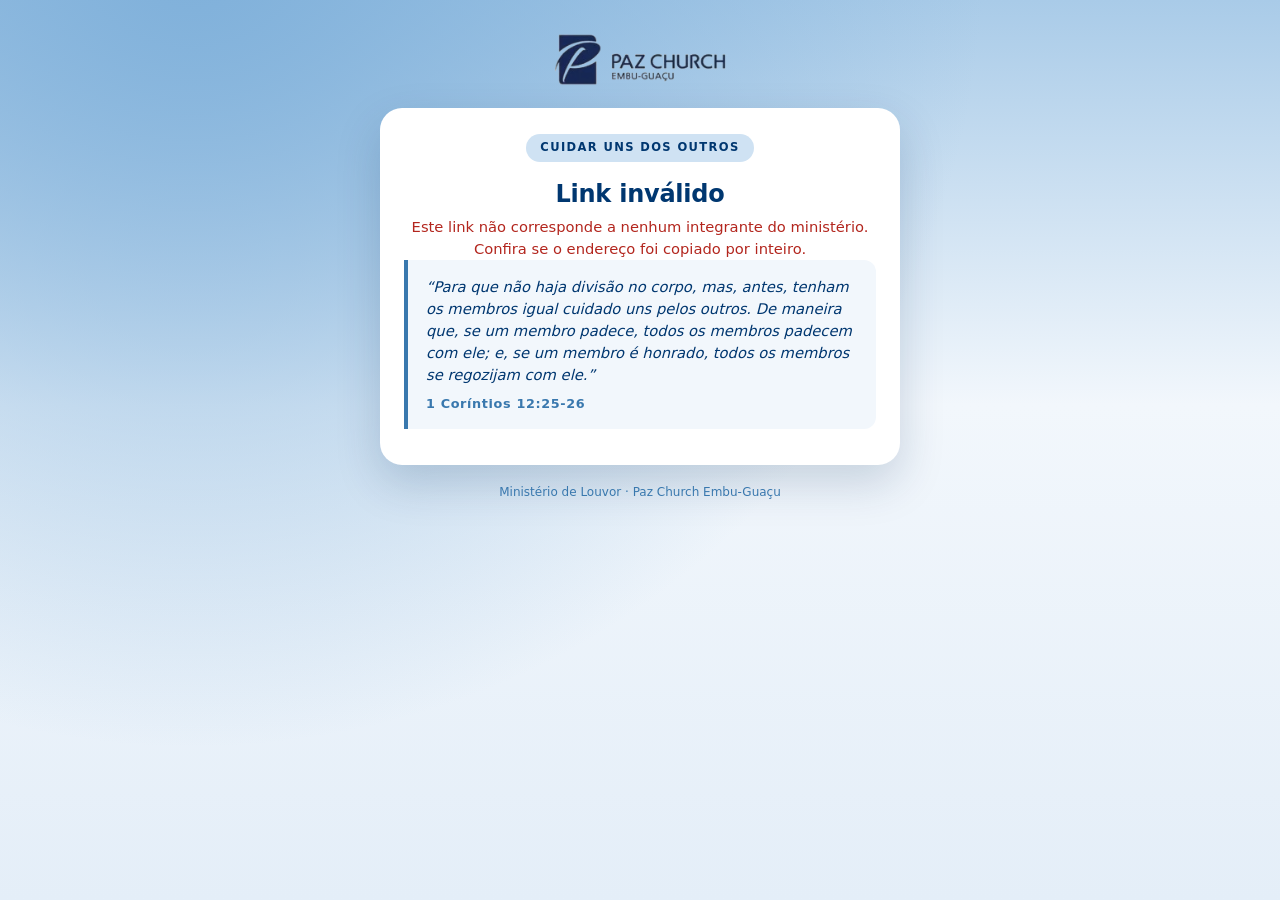
<file: index.html>
<!doctype html>
<html lang="pt-BR">
<head>
<meta charset="utf-8">
<meta name="viewport" content="width=device-width, initial-scale=1">
<meta name="robots" content="noindex">
<title>Cuidar Uns dos Outros | Ministério de Louvor</title>
<link rel="icon" href="assets/logo.png">
<link rel="stylesheet" href="assets/estilo.css">
</head>
<body>
<img class="marca" src="assets/logo.png" alt="Paz Church Embu-Guaçu">

<main class="cartao" id="cartao">
  <p class="subtitulo">Carregando…</p>
</main>

<p class="rodape">Ministério de Louvor · Paz Church Embu-Guaçu</p>

<script src="assets/dados.js"></script>
<script src="assets/sorteio.js"></script>
<script>
const cartao = document.getElementById("cartao");
const token = new URLSearchParams(location.search).get("t") || "";
const encontrado = buscarPorToken(token);

const versiculo =
  '<blockquote class="versiculo">' +
  '“Para que não haja divisão no corpo, mas, antes, tenham os membros igual cuidado uns ' +
  'pelos outros. De maneira que, se um membro padece, todos os membros padecem com ele; ' +
  'e, se um membro é honrado, todos os membros se regozijam com ele.”' +
  '<cite>1 Coríntios 12:25-26</cite></blockquote>';

if (!encontrado) {
  cartao.innerHTML =
    '<span class="selo">Cuidar uns dos outros</span>' +
    '<h1>Link inválido</h1>' +
    '<p class="subtitulo erro">Este link não corresponde a nenhum integrante do ministério. ' +
    'Confira se o endereço foi copiado por inteiro.</p>' +
    versiculo;
} else {
  const semana = numeroDaSemana();
  const pares = sorteioDoGrupo(encontrado.pessoas, semana);
  const sorteado = pares[encontrado.indice].para.nome;
  const virada = formatarData(proximaSegunda());
  // O pronome acompanha o grupo: mulheres tiram mulheres, homens tiram homens.
  const pron = encontrado.grupo === "mulheres" ? "ela" : "ele";

  cartao.innerHTML =
    '<span class="selo">Cuidar uns dos outros</span>' +
    '<h1>Olá, ' + encontrado.pessoa.nome + '!</h1>' +
    '<p class="subtitulo">Esta é a pessoa que você vai cuidar de forma especial nesta semana.</p>' +
    '<div class="revelacao">' +
      '<p class="rotulo">Você tirou</p>' +
      '<p class="sorteado" id="sorteado">&nbsp;</p>' +
    '</div>' +
    versiculo +
    '<ul class="cuidados">' +
      '<li><span class="icone">🙏</span><span>Ore por ' + pron + ' com mais intensidade durante a semana.</span></li>' +
      '<li><span class="icone">💬</span><span>Mande uma mensagem e pergunte como ' + pron + ' está.</span></li>' +
      '<li><span class="icone">❤️</span><span>Pergunte se ' + pron + ' precisa de algo ou tem algum pedido de oração.</span></li>' +
    '</ul>' +
    '<p class="aviso">Mais do que ministrarmos juntos, queremos cuidar uns dos outros como corpo ' +
    'de Cristo. 🫶<br>O próximo sorteio começa na segunda-feira, ' + virada + '.</p>';

  // Na primeira visita da semana o nome passa numa "roleta" antes de parar no sorteado.
  const chave = "revelado:" + token + ":" + semana;
  let jaViu = false;
  try {
    jaViu = localStorage.getItem(chave) === "1";
  } catch (e) {
    jaViu = true; // sem localStorage (navegação privada), mostra direto
  }

  const alvo = document.getElementById("sorteado");

  if (jaViu) {
    alvo.textContent = sorteado;
    alvo.classList.add("parou");
  } else {
    girarRoleta(alvo, encontrado.pessoas, encontrado.pessoa.nome, sorteado, () => {
      try { localStorage.setItem(chave, "1"); } catch (e) {}
    });
  }
}

// Sorteia nomes do grupo em sequência, desacelerando até parar no nome certo.
function girarRoleta(alvo, pessoas, proprioNome, sorteado, aoTerminar) {
  const candidatos = pessoas
    .map((p) => p.nome)
    .filter((nome) => nome !== proprioNome && nome !== sorteado);

  alvo.classList.add("girando");

  const passos = [];
  for (let i = 0; i < 26; i++) {
    passos.push(candidatos[i % candidatos.length]);
  }
  // Embaralha para a sequência não parecer uma lista em ordem.
  for (let i = passos.length - 1; i > 0; i--) {
    const j = Math.floor(Math.random() * (i + 1));
    [passos[i], passos[j]] = [passos[j], passos[i]];
  }
  passos.push(sorteado);

  let i = 0;
  function proximo() {
    alvo.textContent = passos[i];
    const ultimo = i === passos.length - 1;
    if (ultimo) {
      alvo.classList.remove("girando");
      alvo.classList.add("parou");
      if (aoTerminar) aoTerminar();
      return;
    }
    // Intervalo cresce de ~55ms até ~340ms: efeito de roleta perdendo força.
    const progresso = i / (passos.length - 1);
    i++;
    setTimeout(proximo, 55 + Math.pow(progresso, 3) * 285);
  }
  proximo();
}
</script>
</body>
</html>
</file>
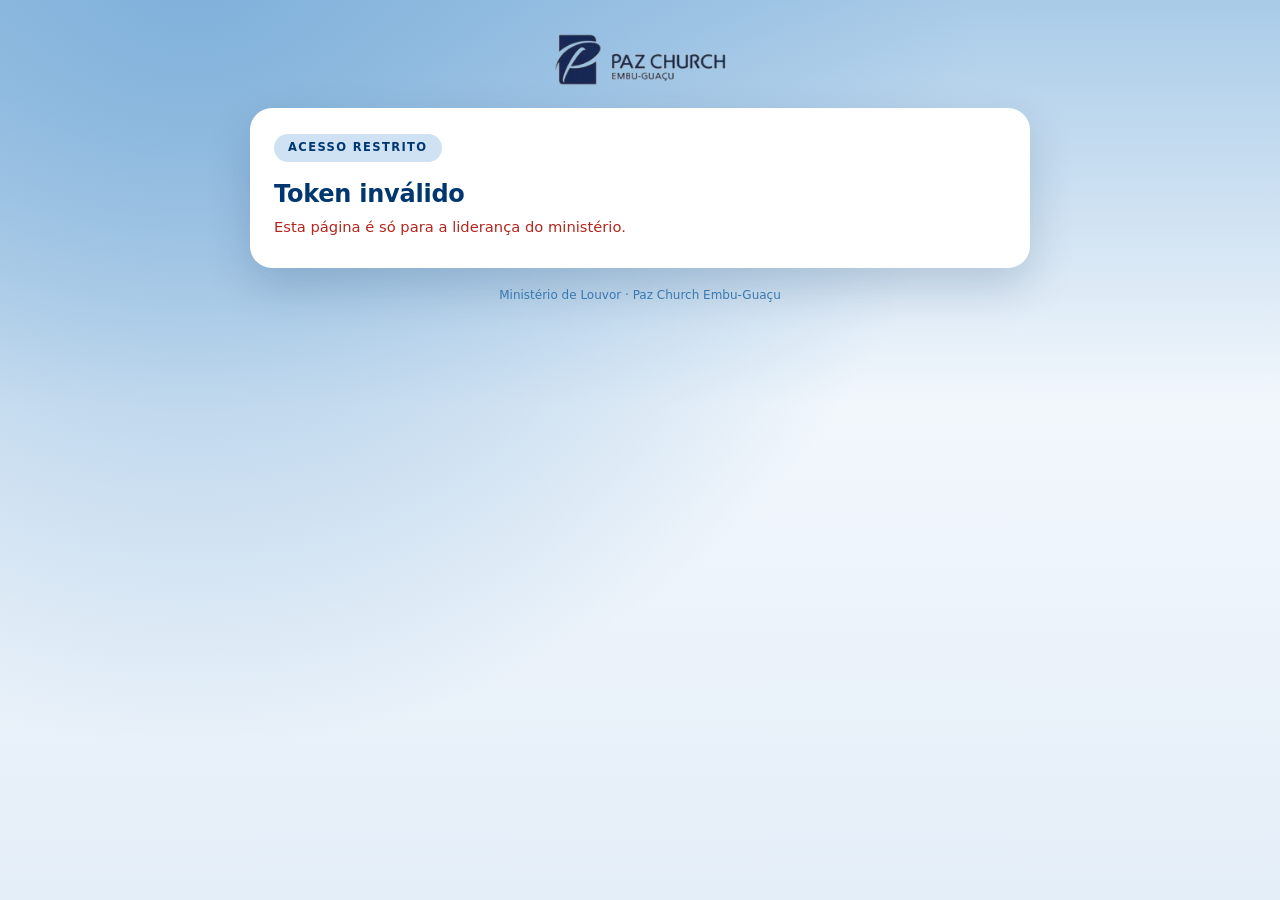
<file: admin.html>
<!doctype html>
<html lang="pt-BR">
<head>
<meta charset="utf-8">
<meta name="viewport" content="width=device-width, initial-scale=1">
<meta name="robots" content="noindex">
<title>Sorteio da semana</title>
<link rel="icon" href="assets/logo.png">
<link rel="stylesheet" href="assets/estilo.css">
</head>
<body>
<img class="marca" src="assets/logo.png" alt="Paz Church Embu-Guaçu">

<main class="cartao largo" id="cartao">
  <p class="subtitulo">Carregando…</p>
</main>

<p class="rodape">Ministério de Louvor · Paz Church Embu-Guaçu</p>

<script src="assets/dados.js"></script>
<script src="assets/sorteio.js"></script>
<script>
const cartao = document.getElementById("cartao");
const params = new URLSearchParams(location.search);

if (params.get("k") !== TOKEN_ADMIN) {
  cartao.innerHTML =
    '<span class="selo">Acesso restrito</span>' +
    '<h1>Token inválido</h1>' +
    '<p class="subtitulo erro">Esta página é só para a liderança do ministério.</p>';
} else {
  // ?semana=N permite conferir semanas passadas ou futuras.
  const semana = params.has("semana") ? Number(params.get("semana")) : numeroDaSemana();
  let html =
    '<span class="selo">Visão da liderança</span>' +
    '<h1>Sorteio da semana ' + semana + '</h1>' +
    '<p class="subtitulo">Semana atual: ' + numeroDaSemana() +
    ' · próxima virada: ' + formatarData(proximaSegunda()) +
    '. Use <code>&semana=N</code> para conferir outra semana.</p>';

  for (const [grupo, pessoas] of Object.entries(GRUPOS)) {
    html += '<h2>' + grupo + '</h2><table><tr><th>Pessoa</th><th>Cuida de</th></tr>';
    for (const par of sorteioDoGrupo(pessoas, semana)) {
      html += '<tr><td>' + par.de.nome + '</td><td>' + par.para.nome + '</td></tr>';
    }
    html += '</table>';
  }
  cartao.innerHTML = html;
}
</script>
</body>
</html>
</file>
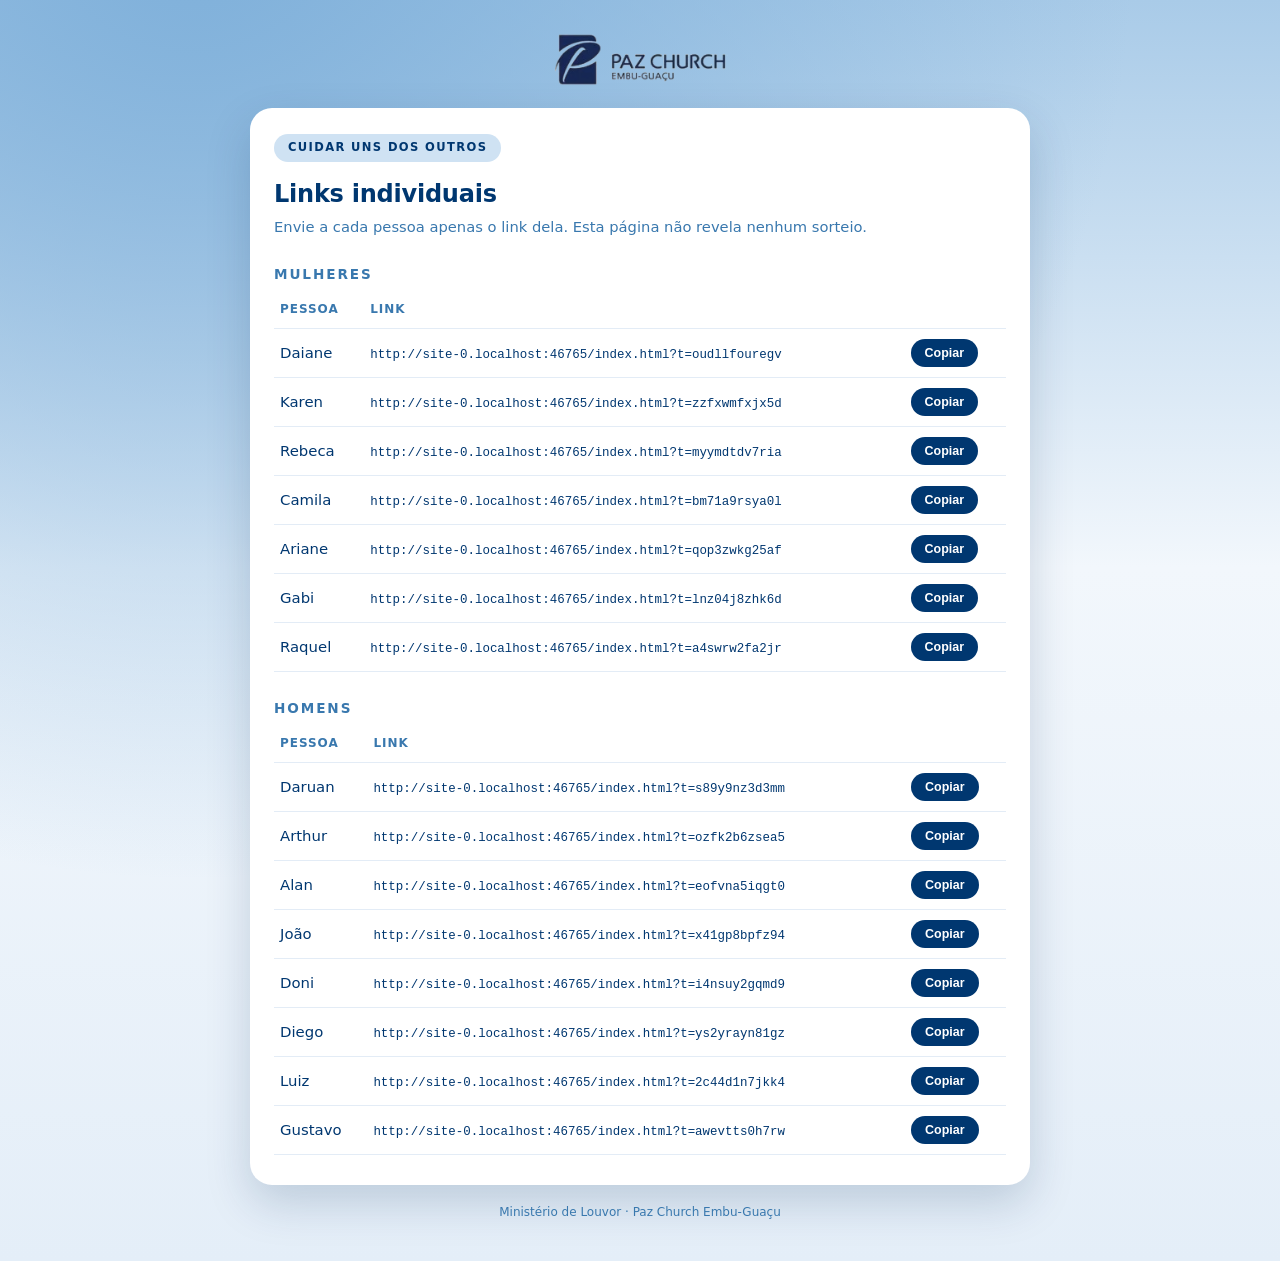
<file: links.html>
<!doctype html>
<html lang="pt-BR">
<head>
<meta charset="utf-8">
<meta name="viewport" content="width=device-width, initial-scale=1">
<meta name="robots" content="noindex">
<title>Links do ministério</title>
<link rel="icon" href="assets/logo.png">
<link rel="stylesheet" href="assets/estilo.css">
</head>
<body>
<img class="marca" src="assets/logo.png" alt="Paz Church Embu-Guaçu">

<main class="cartao largo">
  <span class="selo">Cuidar uns dos outros</span>
  <h1>Links individuais</h1>
  <p class="subtitulo">Envie a cada pessoa apenas o link dela. Esta página não revela nenhum sorteio.</p>
  <div id="listas"></div>
</main>

<p class="rodape">Ministério de Louvor · Paz Church Embu-Guaçu</p>

<script src="assets/dados.js"></script>
<script>
const base = location.href.replace(/links\.html.*$/, "") + "index.html?t=";
const destino = document.getElementById("listas");

for (const [grupo, pessoas] of Object.entries(GRUPOS)) {
  const titulo = document.createElement("h2");
  titulo.textContent = grupo;
  destino.appendChild(titulo);

  const tabela = document.createElement("table");
  tabela.innerHTML = "<tr><th>Pessoa</th><th>Link</th><th></th></tr>";
  for (const pessoa of pessoas) {
    const url = base + pessoa.token;
    const linha = tabela.insertRow();
    linha.insertCell().textContent = pessoa.nome;
    linha.insertCell().innerHTML = "<code>" + url + "</code>";
    const botao = document.createElement("button");
    botao.textContent = "Copiar";
    botao.onclick = () => {
      navigator.clipboard.writeText(url);
      botao.textContent = "Copiado!";
      setTimeout(() => (botao.textContent = "Copiar"), 1500);
    };
    linha.insertCell().appendChild(botao);
  }
  destino.appendChild(tabela);
}
</script>
</body>
</html>
</file>
<file: assets/estilo.css>
/* Paleta tirada da identidade visual da Paz Church Embu-Guaçu. */
:root {
  --navy: #003770;
  --navy-fundo: #002a56;
  --azul-medio: #3978ae;
  --azul-claro: #cfe2f3;
  --gelo: #f2f7fc;
  --branco: #ffffff;
  --dourado: #e8b04b;
}

* { box-sizing: border-box; }

body {
  margin: 0;
  min-height: 100vh;
  padding: 28px 16px 40px;
  display: flex;
  flex-direction: column;
  align-items: center;
  gap: 18px;
  background:
    radial-gradient(circle at 15% -5%, #7fb0da 0%, rgba(127, 176, 218, 0) 55%),
    linear-gradient(180deg, #a9cbe8 0%, var(--gelo) 45%, #e4eef8 100%);
  color: var(--navy);
  font-family: "Segoe UI", system-ui, -apple-system, sans-serif;
  line-height: 1.5;
}

.marca {
  display: block;
  width: 190px;
  max-width: 60%;
  margin: 4px auto 0;
}

.cartao {
  width: 100%;
  max-width: 520px;
  padding: 26px 24px 30px;
  border-radius: 22px;
  background: var(--branco);
  box-shadow: 0 18px 45px rgba(0, 42, 86, 0.18);
  text-align: center;
}

.cartao.largo { max-width: 780px; text-align: left; }

.selo {
  display: inline-block;
  margin-bottom: 14px;
  padding: 5px 14px;
  border-radius: 999px;
  background: var(--azul-claro);
  color: var(--navy);
  font-size: 0.72rem;
  font-weight: 700;
  letter-spacing: 0.12em;
  text-transform: uppercase;
}

h1 {
  margin: 0 0 4px;
  font-size: 1.5rem;
  letter-spacing: -0.01em;
}

.subtitulo { margin: 0; color: var(--azul-medio); font-size: 0.92rem; }

/* Bloco navy com o nome sorteado — mesmo estilo dos cards da agenda semanal. */
.revelacao {
  margin: 22px 0 18px;
  padding: 26px 18px;
  border-radius: 16px;
  background: linear-gradient(160deg, var(--navy) 0%, var(--navy-fundo) 100%);
  color: var(--branco);
}

.revelacao .rotulo {
  margin: 0;
  color: var(--azul-claro);
  font-size: 0.78rem;
  font-weight: 600;
  letter-spacing: 0.16em;
  text-transform: uppercase;
}

.sorteado {
  margin: 10px 0 0;
  font-size: 2.5rem;
  font-weight: 800;
  line-height: 1.1;
  word-break: break-word;
}

.versiculo {
  margin: 0 0 6px;
  padding: 16px 18px;
  border-left: 4px solid var(--azul-medio);
  border-radius: 0 12px 12px 0;
  background: var(--gelo);
  color: var(--navy);
  font-size: 0.92rem;
  font-style: italic;
  text-align: left;
}

.versiculo cite {
  display: block;
  margin-top: 8px;
  color: var(--azul-medio);
  font-size: 0.8rem;
  font-style: normal;
  font-weight: 700;
  letter-spacing: 0.05em;
}

.cuidados { margin: 18px 0 0; padding: 0; list-style: none; text-align: left; }

.cuidados li {
  display: flex;
  gap: 10px;
  padding: 9px 0;
  border-bottom: 1px solid #e3ecf6;
  font-size: 0.94rem;
}

.cuidados li:last-child { border-bottom: none; }

.cuidados .icone { flex: 0 0 auto; font-size: 1.05rem; }

.aviso { margin: 16px 0 0; color: var(--azul-medio); font-size: 0.83rem; }

.erro { color: #b3261e; }

.rodape { margin: 0; color: var(--azul-medio); font-size: 0.75rem; text-align: center; }

table { width: 100%; border-collapse: collapse; margin-top: 6px; }

th, td { padding: 10px 6px; border-bottom: 1px solid #e3ecf6; text-align: left; font-size: 0.93rem; }

th { color: var(--azul-medio); font-size: 0.75rem; letter-spacing: 0.08em; text-transform: uppercase; }

h2 {
  margin: 26px 0 2px;
  font-size: 0.85rem;
  letter-spacing: 0.14em;
  text-transform: uppercase;
  color: var(--azul-medio);
}

code { color: var(--navy); font-size: 0.78rem; word-break: break-all; }

button {
  padding: 7px 14px;
  border: none;
  border-radius: 999px;
  background: var(--navy);
  color: var(--branco);
  font-size: 0.78rem;
  font-weight: 600;
  cursor: pointer;
}

button:hover { background: var(--azul-medio); }

/* Roleta: nomes passando (primeira visita da semana) e a parada no sorteado. */
.sorteado.girando {
  color: var(--azul-claro);
  filter: blur(0.4px);
  opacity: 0.85;
}

.sorteado.parou { animation: parada 0.5s cubic-bezier(0.2, 1.4, 0.4, 1); }

@keyframes parada {
  0% { transform: scale(0.8); opacity: 0.4; }
  60% { transform: scale(1.08); opacity: 1; }
  100% { transform: scale(1); opacity: 1; }
}

@media (prefers-reduced-motion: reduce) {
  .sorteado.parou { animation: none; }
}
</file>
